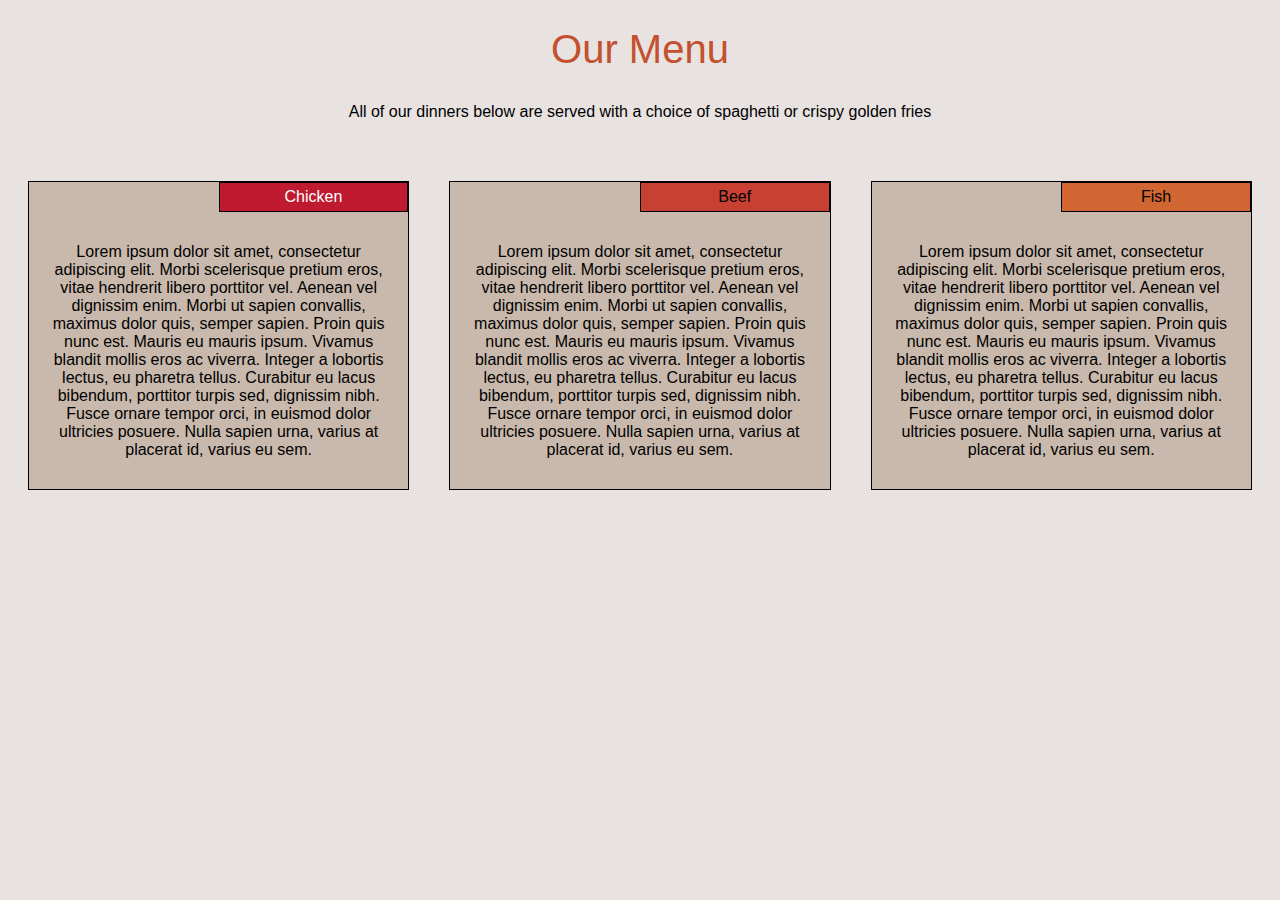
<file: module2-solution/index.html>
<!DOCTYPE html>
<html>
<head>
	<meta charset="utf-8">
	<meta name="viewport" content="width=device-width, initial-scale=1">
	<link rel="stylesheet"  href="module2.css">
	<title>Module 2 Solution</title>
</head>
<body>
	<h1>Our Menu</h1>
	<p>All of our dinners below are served with a choice of spaghetti or crispy golden fries</p>
	<div class="row">
	<div class="menu col-lg-4 col-md-6 col-sm-12">
		<section>
		<div id="chicken">
			Chicken
		</div>
		<p>
			Lorem ipsum dolor sit amet, consectetur adipiscing elit. Morbi scelerisque pretium eros, vitae hendrerit libero porttitor vel. Aenean vel dignissim enim. Morbi ut sapien convallis, maximus dolor quis, semper sapien. Proin quis nunc est. Mauris eu mauris ipsum. Vivamus blandit mollis eros ac viverra. Integer a lobortis lectus, eu pharetra tellus. Curabitur eu lacus bibendum, porttitor turpis sed, dignissim nibh. Fusce ornare tempor orci, in euismod dolor ultricies posuere. Nulla sapien urna, varius at placerat id, varius eu sem.
		</p>
		</section>
	</div>
	<div class="menu col-lg-4 col-md-6 col-sm-12">
		<section>
		<div id="beef">
			Beef
		</div>
		<p>
			Lorem ipsum dolor sit amet, consectetur adipiscing elit. Morbi scelerisque pretium eros, vitae hendrerit libero porttitor vel. Aenean vel dignissim enim. Morbi ut sapien convallis, maximus dolor quis, semper sapien. Proin quis nunc est. Mauris eu mauris ipsum. Vivamus blandit mollis eros ac viverra. Integer a lobortis lectus, eu pharetra tellus. Curabitur eu lacus bibendum, porttitor turpis sed, dignissim nibh. Fusce ornare tempor orci, in euismod dolor ultricies posuere. Nulla sapien urna, varius at placerat id, varius eu sem.
		</p>
		</section>
	</div>
	<div class="menu col-lg-4 col-md-12 col-sm-12">
		<section>
		<div id="fish">
			Fish
		</div>
		<p>
			Lorem ipsum dolor sit amet, consectetur adipiscing elit. Morbi scelerisque pretium eros, vitae hendrerit libero porttitor vel. Aenean vel dignissim enim. Morbi ut sapien convallis, maximus dolor quis, semper sapien. Proin quis nunc est. Mauris eu mauris ipsum. Vivamus blandit mollis eros ac viverra. Integer a lobortis lectus, eu pharetra tellus. Curabitur eu lacus bibendum, porttitor turpis sed, dignissim nibh. Fusce ornare tempor orci, in euismod dolor ultricies posuere. Nulla sapien urna, varius at placerat id, varius eu sem.
		</p>
		</section>
	</div>
	</div>
</body>
</html>
</file>
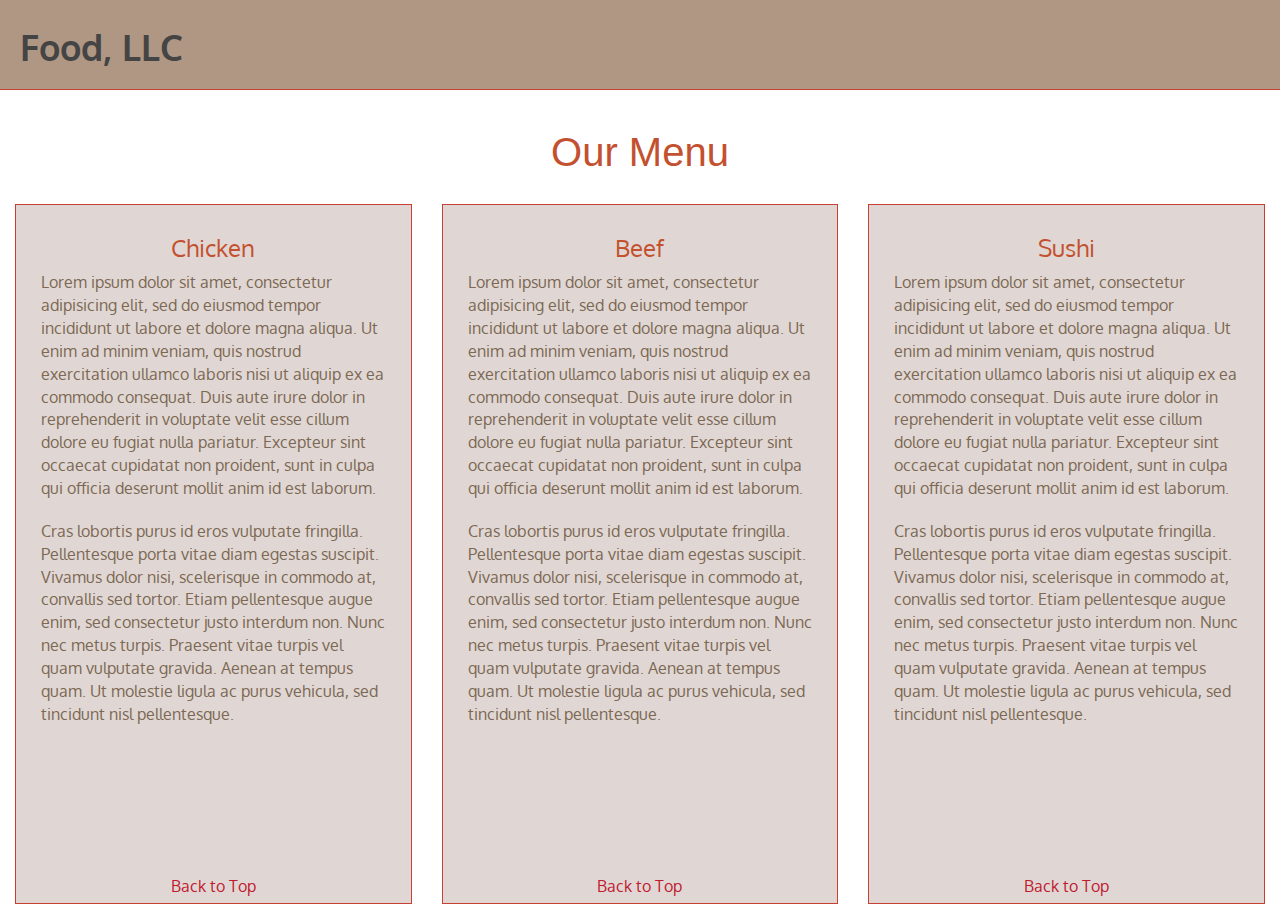
<file: module3-solution/index.html>
<!doctype html>
<html lang="en">
  <head>
    <meta charset="utf-8">
    <meta http-equiv="X-UA-Compatible" content="IE=edge">
    <meta name="viewport" content="width=device-width, initial-scale=1">
    <title>Food, LLC</title>
    <link rel="stylesheet" href="css/bootstrap.min.css">
    <link rel="stylesheet" href="css/styles.css">
    <link href='https://fonts.googleapis.com/css?family=Oxygen:400,300,700' rel='stylesheet' type='text/css'>
  </head>
<body>
  <header id="page-top">
    <nav id="header-nav" class="navbar navbar-default">
      <div class="container-fluid" id="header-container">
        <div class="navbar-header">
          <button id="navbar-menu-button" type="button" class="navbar-toggle collapsed visible-xs" data-toggle="collapse" data-target="#navbar-collapse" aria-expanded="false">
            <span class="sr-only">Toggle navigation</span>
            <span class="icon-bar"></span>
            <span class="icon-bar"></span>
            <span class="icon-bar"></span>
          </button>
          <div class="navbar-brand">
            <h1>Food, LLC</h1>
          </div>
        </div>
        <div class="collapse navbar-collapse" id="navbar-collapse">
          <ul class="nav navbar-nav visible-xs">
            <li class="navbar-menuitem text-center"><a href="#c-section">Chicken</a></li>
            <li class="navbar-menuitem text-center"><a href="#b-section">Beef</a></li>
            <li class="navbar-menuitem text-center"><a href="#s-section">Sushi</a></li>
          </ul>
        </div>
      </div>
    </nav>
  </header>

   <div id="main-content" class="container-fluid">
    <h2 class="text-center">Our Menu</h2>


    <div class="row">

      <div class="col-md-4 col-sm-6 col-xs-12">
        <section class="section-content" id="c-section">
          <h3 class="text-center">Chicken</h3>

          <p>Lorem ipsum dolor sit amet, consectetur adipisicing elit, sed do eiusmod tempor incididunt ut labore et dolore magna aliqua. Ut enim ad minim veniam, quis nostrud exercitation ullamco laboris nisi ut aliquip ex ea commodo consequat. Duis aute irure dolor in reprehenderit in voluptate velit esse cillum dolore eu fugiat nulla pariatur. Excepteur sint occaecat cupidatat non proident, sunt in culpa qui officia deserunt mollit anim id est laborum.</p>

          <p>Cras lobortis purus id eros vulputate fringilla. Pellentesque porta vitae diam egestas suscipit. Vivamus dolor nisi, scelerisque in commodo at, convallis sed tortor. Etiam pellentesque augue enim, sed consectetur justo interdum non. Nunc nec metus turpis. Praesent vitae turpis vel quam vulputate gravida. Aenean at tempus quam. Ut molestie ligula ac purus vehicula, sed tincidunt nisl pellentesque.</p>

          <div class="nav-back">
            <a href="#page-top" class="back-to-top">Back to Top</a>
          </div>
        </section>
      </div>

      <div class="col-md-4 col-sm-6 col-xs-12">
        <section class="section-content" id="b-section">
          <h3 class="text-center">Beef</h3>

          <p>Lorem ipsum dolor sit amet, consectetur adipisicing elit, sed do eiusmod tempor incididunt ut labore et dolore magna aliqua. Ut enim ad minim veniam, quis nostrud exercitation ullamco laboris nisi ut aliquip ex ea commodo consequat. Duis aute irure dolor in reprehenderit in voluptate velit esse cillum dolore eu fugiat nulla pariatur. Excepteur sint occaecat cupidatat non proident, sunt in culpa qui officia deserunt mollit anim id est laborum.</p>

          <p>Cras lobortis purus id eros vulputate fringilla. Pellentesque porta vitae diam egestas suscipit. Vivamus dolor nisi, scelerisque in commodo at, convallis sed tortor. Etiam pellentesque augue enim, sed consectetur justo interdum non. Nunc nec metus turpis. Praesent vitae turpis vel quam vulputate gravida. Aenean at tempus quam. Ut molestie ligula ac purus vehicula, sed tincidunt nisl pellentesque.</p>

          <div class="nav-back">
            <a href="#page-top" class="back-to-top">Back to Top</a>
          </div>
        </section>
      </div>

      <div class="col-md-4 col-sm-12 col-xs-12">
        <section class="section-content" id="s-section">
          <h3 class="text-center">Sushi</h3>

          <p>Lorem ipsum dolor sit amet, consectetur adipisicing elit, sed do eiusmod tempor incididunt ut labore et dolore magna aliqua. Ut enim ad minim veniam, quis nostrud exercitation ullamco laboris nisi ut aliquip ex ea commodo consequat. Duis aute irure dolor in reprehenderit in voluptate velit esse cillum dolore eu fugiat nulla pariatur. Excepteur sint occaecat cupidatat non proident, sunt in culpa qui officia deserunt mollit anim id est laborum.</p>

          <p>Cras lobortis purus id eros vulputate fringilla. Pellentesque porta vitae diam egestas suscipit. Vivamus dolor nisi, scelerisque in commodo at, convallis sed tortor. Etiam pellentesque augue enim, sed consectetur justo interdum non. Nunc nec metus turpis. Praesent vitae turpis vel quam vulputate gravida. Aenean at tempus quam. Ut molestie ligula ac purus vehicula, sed tincidunt nisl pellentesque.</p>

          <div class="nav-back">
            <a href="#page-top" class="back-to-top">Back to Top</a>
          </div>
        </section>
      </div>
    </div>
  </div>
  
   <script
  src="https://code.jquery.com/jquery-3.3.1.slim.min.js"
  integrity="sha256-3edrmyuQ0w65f8gfBsqowzjJe2iM6n0nKciPUp8y+7E="
  crossorigin="anonymous"></script>
  <script src="https://maxcdn.bootstrapcdn.com/bootstrap/3.3.2/js/bootstrap.min.js"></script>
</body>
</html>
</file>
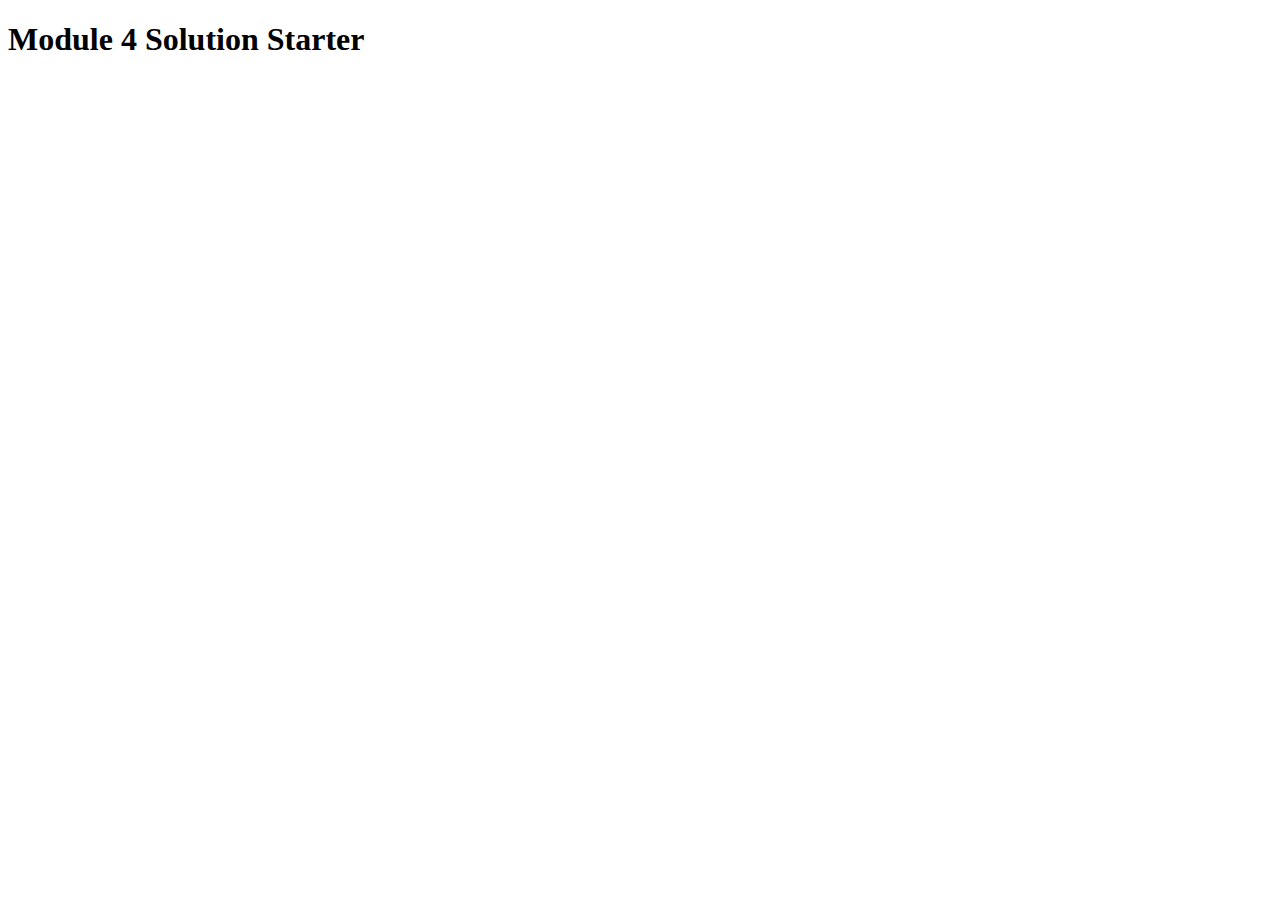
<file: module4-solution/index.html>
<!DOCTYPE html>
<html>
<head>
  <meta charset="utf-8">
  <title>Module 4 Solution</title>
  <script>
    var names = [];
  </script>
  <script src="SpeakHello.js"></script>
  <script src="SpeakGoodBye.js"></script>
  <script src="script.js"></script>
</head>
<body>
  <h1>Module 4 Solution Starter</h1>
</body>
</html>
</file>
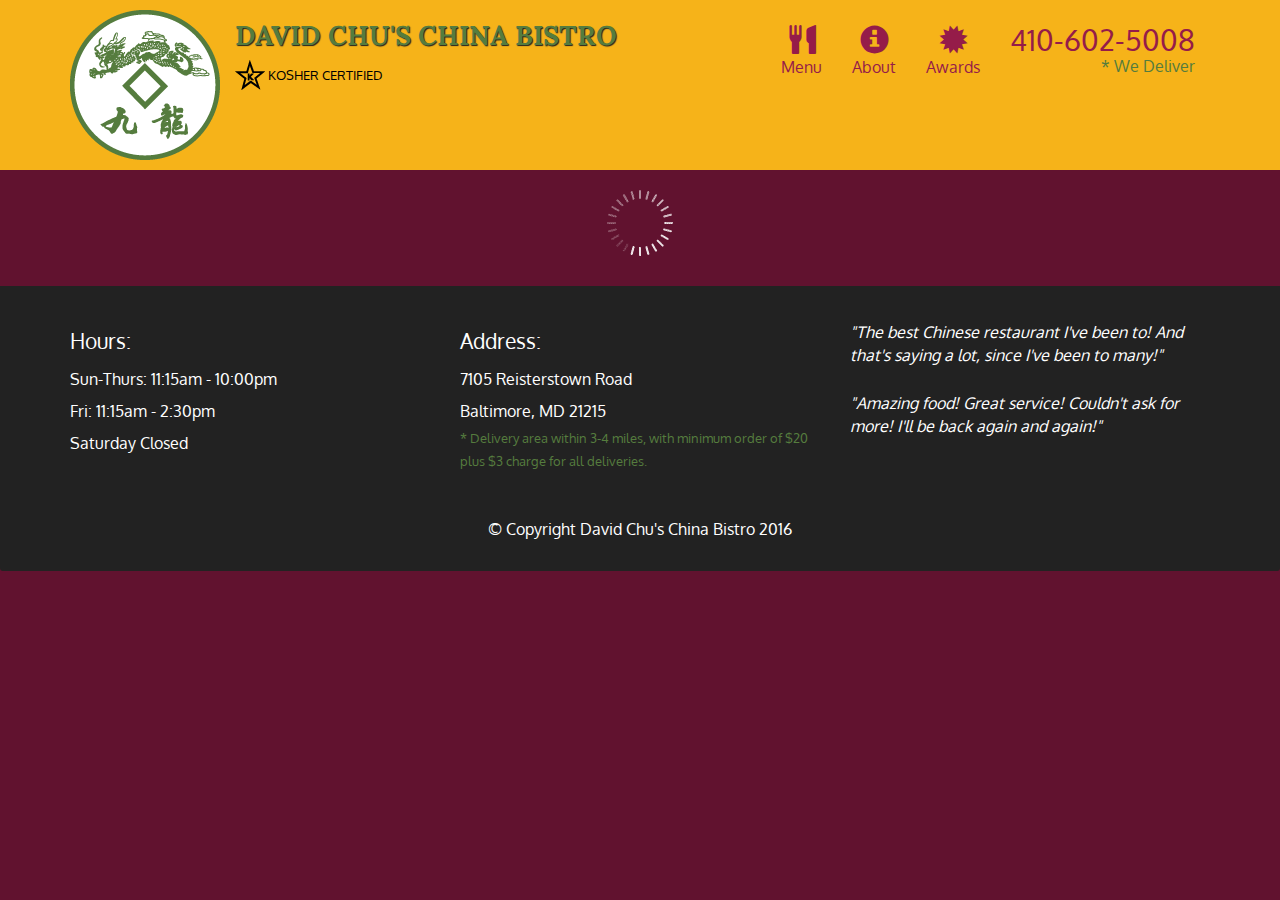
<file: module5-solution/index.html>
<!doctype html>
<html lang="en">
  <head>
    <meta charset="utf-8">
    <meta http-equiv="X-UA-Compatible" content="IE=edge">
    <meta name="viewport" content="width=device-width, initial-scale=1">
    <title>David Chu's China Bistro</title>
    <link rel="stylesheet" href="css/bootstrap.min.css">
    <link rel="stylesheet" href="css/styles.css">
    <link href='https://fonts.googleapis.com/css?family=Oxygen:400,300,700' rel='stylesheet' type='text/css'>
    <link href='https://fonts.googleapis.com/css?family=Lora' rel='stylesheet' type='text/css'>
  </head>
<body>
  <header>
    <nav id="header-nav" class="navbar navbar-default">
      <div class="container">
        <div class="navbar-header">
          <a href="index.html" class="pull-left visible-md visible-lg">
            <div id="logo-img" alt="Logo image"></div>
          </a>

          <div class="navbar-brand">
            <a href="index.html"><h1>David Chu's China Bistro</h1></a>
            <p>
              <img src="images/star-k-logo.png" alt="Kosher certification">
              <span>Kosher Certified</span>
            </p>
          </div>

          <button id="navbarToggle" type="button" class="navbar-toggle collapsed" data-toggle="collapse" data-target="#collapsable-nav" aria-expanded="false">
            <span class="sr-only">Toggle navigation</span>
            <span class="icon-bar"></span>
            <span class="icon-bar"></span>
            <span class="icon-bar"></span>
          </button>
        </div>
        
        <div id="collapsable-nav" class="collapse navbar-collapse">
           <ul id="nav-list" class="nav navbar-nav navbar-right">
            <li id="navHomeButton" class="visible-xs active">
              <a href="index.html">
                <span class="glyphicon glyphicon-home"></span> Home</a>
            </li>
            <li id="navMenuButton">
              <a href="#" onclick="$dc.loadMenuCategories();">
                <span class="glyphicon glyphicon-cutlery"></span><br class="hidden-xs"> Menu</a>
            </li>
            <li>
              <a href="#">
                <span class="glyphicon glyphicon-info-sign"></span><br class="hidden-xs"> About</a>
            </li>
            <li>
              <a href="#">
                <span class="glyphicon glyphicon-certificate"></span><br class="hidden-xs"> Awards</a>
            </li>
            <li id="phone" class="hidden-xs">
              <a href="tel:410-602-5008">
                <span>410-602-5008</span></a><div>* We Deliver</div>
            </li>
          </ul><!-- #nav-list -->
        </div><!-- .collapse .navbar-collapse -->
      </div><!-- .container -->
    </nav><!-- #header-nav -->
  </header>

  <div id="call-btn" class="visible-xs">
    <a class="btn" href="tel:410-602-5008">
    <span class="glyphicon glyphicon-earphone"></span>
    410-602-5008
    </a>
  </div>
  <div id="xs-deliver" class="text-center visible-xs">* We Deliver</div>

  <div id="main-content" class="container"></div>

  <footer class="panel-footer">
    <div class="container">
      <div class="row">
        <section id="hours" class="col-sm-4">
          <span>Hours:</span><br>
          Sun-Thurs: 11:15am - 10:00pm<br>
          Fri: 11:15am - 2:30pm<br>
          Saturday Closed
          <hr class="visible-xs">
        </section>
        <section id="address" class="col-sm-4">
          <span>Address:</span><br>
          7105 Reisterstown Road<br>
          Baltimore, MD 21215
          <p>* Delivery area within 3-4 miles, with minimum order of $20 plus $3 charge for all deliveries.</p>
          <hr class="visible-xs">
        </section>
        <section id="testimonials" class="col-sm-4">
          <p>"The best Chinese restaurant I've been to! And that's saying a lot, since I've been to many!"</p>
          <p>"Amazing food! Great service! Couldn't ask for more! I'll be back again and again!"</p>
        </section>
      </div>
      <div class="text-center">&copy; Copyright David Chu's China Bistro 2016</div>
    </div>
  </footer>

  <!-- jQuery (Bootstrap JS plugins depend on it) -->
  <script src="js/jquery-2.1.4.min.js"></script>
  <script src="js/bootstrap.min.js"></script>
  <script src="js/ajax-utils.js"></script>
  <script src="js/script.js"></script>
</body>
</html>
</file>
<file: module2-solution/module2.css>
/* Base CSS Styles */

* {
	box-sizing: border-box;
}

body {
  background-color: #E8E2E0;
  font-family: Montserrat, Arial, sans-serif;
  font-weight: normal;
  text-align: center;
  font-size: 100%;
}

.row {
  width: 100%;
}

h1 {
	font-family: Montserrat, Arial, sans-serif;
  font-size: 2.5em;
  font-weight: initial;
	color: #c3512f;
	text-align: center;
  margin-bottom: 15px;
}

p {
	padding: 15px;
  margin-bottom: 15px;
  font-family: Montserrat, Arial, sans-serif;
  font-weight: initial;
}

section {
	border:	1px solid #000;
	background-color: #C9B9AC;
	font-family: Montserrat, Arial, sans-serif;
	color: #000;
	position: relative;
	overflow: auto;
}

.menu {
  border: none;
  padding: 20px;
  margin-left: auto;
  margin-right: auto;
  margin-top: 10px;
  margin-bottom: 10px;
}

#chicken {
	border: 1px solid #000;
  background-color: #BF1A30;
  width: 50%;
  margin-left: 50%;
  color: #fff;
	text-align: center;
	font-family: Montserrat, Arial, sans-serif;
	font-weight: initial;
	font-size: 100%;
  padding: 5px;
	margin-bottom: 0;
	margin-top: 0;
}

#beef {
	border: 1px solid #000;
  width: 50%;
  margin-left: 50%;
  background-color: #C84031;
	text-align: center;
	font-family: Montserrat, Arial, sans-serif;
  font-weight: initial;
	font-size: 100%;
  padding: 5px;
	margin-bottom: 0;
	margin-top: 0;
}

#fish {
	border: 1px solid #000;
  width: 50%;
  margin-left: 50%;
  background-color: #D16632;
	text-align: center;
	font-family: Montserrat, Arial, sans-serif;
  font-weight: initial;
	font-size: 100%;
  padding: 5px;
	margin-bottom: 0;
	margin-top: 0;
}

/* Desktop */

@media (min-width: 992px) {
  .col-lg-1, .col-lg-2, .col-lg-3, .col-lg-4, .col-lg-5, .col-lg-6, .col-lg-7, .col-lg-8, .col-lg-9, .col-lg-10, .col-lg-11, .col-lg-12 {
    float: left;
  }

  .col-lg-1 {
    width: 8.33%;
  }
  .col-lg-2 {
    width: 16.66%;
  }
  .col-lg-3 {
    width: 25%;
  }
  .col-lg-4 {
    width: 33.33%;
  }
  .col-lg-5 {
    width: 41.66%;
  }
  .col-lg-6 {
    width: 50%;
  }
  .col-lg-7 {
    width: 58.33%;
  }
  .col-lg-8 {
    width: 66.66%;
  }
  .col-lg-9 {
    width: 74.99%;
  }
  .col-lg-10 {
    width: 83.33%;
  }
  .col-lg-11 {
    width: 91.66%;
  }
  .col-lg-12 {
    width: 100%;
  }

}

/* Tablet */

@media (min-width: 768px) and (max-width: 991px) {
  .col-md-1, .col-md-2, .col-md-3, .col-md-4, .col-md-5, .col-md-6, .col-md-7, .col-md-8, .col-md-9, .col-md-10, .col-md-11, .col-md-12 {
    float: left;
  }

  .col-md-1 {
    width: 8.33%;
  }
  .col-md-2 {
    width: 16.66%;
  }
  .col-md-3 {
    width: 25%;
  }
  .col-md-4 {
    width: 33.33%;
  }
  .col-md-5 {
    width: 41.66%;
  }
  .col-md-6 {
    width: 50%;
  }
  .col-md-7 {
    width: 58.33%;
  }
  .col-md-8 {
    width: 66.66%;
  }
  .col-md-9 {
    width: 74.99%;
  }
  .col-md-10 {
    width: 83.33%;
  }
  .col-md-11 {
    width: 91.66%;
  }
  .col-md-12 {
    width: 100%;
  }
}

/* Mobile */

@media (max-width: 767px) {
  .col-sm-1, .col-sm-2, .col-sm-3, .col-sm-4, .col-sm-5, .col-sm-6, .col-sm-7, .col-sm-8, .col-sm-9, .col-sm-10, .col-sm-11, .col-sm-12 {
 	float: left;
  }

  .col-sm-1 {
    width: 8.33%;
  }
  .col-sm-2 {
    width: 16.66%;
  }
  .col-sm-3 {
    width: 25%;
  }
  .col-sm-4 {
    width: 33.33%;
  }
  .col-sm-5 {
    width: 41.66%;
  }
  .col-sm-6 {
    width: 50%;
  }
  .col-sm-7 {
    width: 58.33%;
  }
  .col-sm-8 {
    width: 66.66%;
  }
  .col-sm-9 {
    width: 74.99%;
  }
  .col-sm-10 {
    width: 83.33%;
  }
  .col-sm-11 {
    width: 91.66%;
  }
  .col-sm-12 {
    width: 100%;
  }
}
</file>
<file: module3-solution/css/styles.css>
body {
  font-size: 16px;
  color: #fff;
  background-color: #fff;
  ;
  font-family: 'Oxygen', sans-serif;
}

/* HEADER STYLES */

#header-nav {
  background-color: #AF9784;
  border-radius: 0;
  border: 0;
}

#header-container {
  border-bottom: 1px solid #C84031;
}

.navbar-brand h1 {
  font-family: 'Oxygen', sans-serif;
  font-size: 2em;
  font-weight: bold;
  color: #444444;
  margin-top: 0px;
  margin-bottom: 0px;
  line-height: 1.50;
}

.navbar-brand {
  padding-top: 20px;
  padding-left: 20px;
  height: auto;
}

#navbar-menu-button {
  border-color: #ffffff;
  margin-top:10px;
}

#navbar-menu-button:hover, #navbar-menu-button.active {
  background-color: #d2d1ce;
}

.navbar-default .navbar-toggle .icon-bar {
  background-color: #ffffff;
}

/* NAVBAR MENU STYLE*/

#navbar-collapse {
  font-family: 'Philosopher', sans-serif;
  border-top: 0;
}

#navbar-collapse li {
  font-size: 1.5em;
  background-color: #DA8C33;
  border-bottom: 1px solid #C84031;
  padding-top: 5px;
  padding-bottom: 4px;
}

#navbar-collapse li:nth-child(1) {
  border-top: 1px solid #C84031;
}

#navbar-collapse li:nth-child(3) {
  border-bottom: 0px;
}

#navbar-collapse ul {
  margin-top: 0;
  margin-bottom: 0;
}

#navbar-collapse .navbar-nav>li>a {
  color: #444444;
}

#navbar-collapse .navbar-nav>li>a:hover {
  color: #ffffff;
}

/* END HEADER */

/* MAIN CONTENT */

h2 {
  font-family: Montserrat, Arial, sans-serif;
  font-size: 2.5em;
  font-weight: initial;
  color: #c3512f;
  text-align: center;
  margin-bottom: 15px;
}

/* SECTION STYLES */

#main-content .section-content {
  min-height: 700px;
  background-color: #E0D7D4;
  color: #7c6853;
  margin-top: 15px;
  margin-bottom: 15px;
  padding-top: 10px;
  padding-bottom: 10px;
  position: relative;
  border: 1px solid #C84031;
}

#main-content .section-content h3 {
  font-size: 1.5em;
  color: #c3512f;
}

#main-content .section-content p {
  margin-left: 25px;
  margin-right: 25px;
  margin-bottom: 20px;
}

.section-content .back-to-top {
   color: #BF1A30;
}

.section-content .back-to-top:hover {
  color: #ffffff;
}

.section-content .nav-back {
  position: absolute;
  bottom: 0;
  right: 0;
  left: 0;
  text-align: center;
  background-color: #E0D7D4;
  padding: 5px;
}

/* END MAIN CONTENT */
</file>
<file: module5-solution/css/styles.css>
body {
  font-size: 16px;
  color: #fff;
  background-color: #61122f;
  font-family: 'Oxygen', sans-serif;
}

/** HEADER **/
#header-nav {
  background-color: #f6b319;
  border-radius: 0;
  border: 0;
}

#logo-img {
  background: url('../images/restaurant-logo_large.png') no-repeat;
  width: 150px;
  height: 150px;
  margin: 10px 15px 10px 0;
}

.navbar-brand {
  padding-top: 25px;
}
.navbar-brand h1 { /* Restaurant name */
  font-family: 'Lora', serif;
  color: #557c3e;
  font-size: 1.5em;
  text-transform: uppercase;
  font-weight: bold;
  text-shadow: 1px 1px 1px #222;
  margin-top: 0;
  margin-bottom: 0;
  line-height: .75;
}
.navbar-brand a:hover, .navbar-brand a:focus {
  text-decoration: none;
}
.navbar-brand p { /* Kosher cert */
  color: #000;
  text-transform: uppercase;
  font-size: .7em;
  margin-top: 15px;
}
.navbar-brand p span { /* Star-K */
  vertical-align: middle;
}

#nav-list {
  margin-top: 10px;
}
#nav-list a {
  color: #951C49;
  text-align: center;
}
#nav-list a:hover {
  background: #E7E7E7;
}
#nav-list a span {
  font-size: 1.8em;
}

#phone {
  margin-top: 5px;
}
#phone a { /* Phone number */
  text-align: right;
  padding-bottom: 0;
}
#phone div { /* We Deliver */
  color: #557c3e;
  text-align: right;
  padding-right: 15px;
}

.navbar-header button.navbar-toggle, .navbar-header .icon-bar {
  border: 1px solid #61122f;
}
.navbar-header button.navbar-toggle {
  clear: both;
  margin-top: -30px;
}
/* END HEADER */

/* FOOTER */
.panel-footer {
  margin-top: 30px;
  padding-top: 35px;
  padding-bottom: 30px;
  background-color: #222;
  border-top: 0;
}
.panel-footer div.row {
  margin-bottom: 35px;
}
#hours, #address {
  line-height: 2;
}
#hours > span, #address > span {
  font-size: 1.3em;
}
#address p {
  color: #557c3e;
  font-size: .8em;
  line-height: 1.8;
}
#testimonials {
  font-style: italic;
}
#testimonials p:nth-child(2) {
  margin-top: 25px;
}
/* END FOOTER */



/* HOME PAGE */
.container .jumbotron {
  box-shadow: 0 0 50px #3F0C1F;
  border: 2px solid #3F0C1F;
}

#menu-tile, #specials-tile, #map-tile {
  height: 250px;
  width: 100%;
  margin-bottom: 15px;
  position: relative;
  border: 2px solid #3F0C1F;
  overflow: hidden;
}
#menu-tile:hover, #specials-tile:hover, #map-tile:hover {
  box-shadow: 0 1px 5px 1px #cccccc;
}
#menu-tile {
  background: url('../images/menu-tile.jpg') no-repeat;
  background-position: center;
}
#specials-tile {
  background: url('../images/specials-tile.jpg') no-repeat;
  background-position: center;
}
#menu-tile span, #specials-tile span, #map-tile span {
  position: absolute;
  bottom: 0;
  right: 0;
  width: 100%;
  text-align: center;
  font-size: 1.6em;
  text-transform: uppercase;
  background-color: #000;
  color: #fff;
  opacity: .8;
}
/* END HOME PAGE */

/* MENU CATEGORIES PAGE */
.category-tile { 
  position: relative;
  border: 2px solid #3F0C1F;
  overflow: hidden;
  width: 200px;
  height: 200px;
  margin: 0 auto 15px;
}
.category-tile span {
  position: absolute;
  bottom: 0;
  right: 0;
  width: 100%;
  text-align: center;
  font-size: 1.2em;
  text-transform: uppercase;
  background-color: #000;
  color: #fff;
  opacity: .8;
}
.category-tile:hover {
  box-shadow: 0 1px 5px 1px #cccccc;
}

#menu-categories-title + div {
  margin-bottom: 50px;
}
/* END MENU CATEGORIES PAGE */

/* SINGLE CATEGORY PAGE */
.menu-item-tile {
  margin-bottom: 25px;
}
.menu-item-tile hr {
  width: 80%;
}
.menu-item-tile .menu-item-price {
  font-size: 1.1em;
  text-align: right;
  margin-top: -15px;
  margin-right: -15px;
}
.menu-item-tile .menu-item-price span {
  font-size: .6em;
}
.menu-item-photo {
  position: relative;
  border: 2px solid #3F0C1F; 
  overflow: hidden;
  padding: 0;
  margin-right: -15px;
  margin-left: auto;
  margin-bottom: 20px;
  max-width: 250px;
}
.menu-item-photo div {
  position: absolute;
  bottom: 0;
  right: 0;
  width: 80px;
  background-color: #557c3e;
  text-align: center;
}
.menu-item-description {
  padding-right: 30px;
}
h3.menu-item-title {
  margin: 0 0 10px;
}
.menu-item-details {
  font-size: .9em;
  font-style: italic;
}
/* END SINGLE CATEGORY PAGE */


/********** Large devices only **********/
@media (min-width: 1200px) {
  .container .jumbotron {
    background: url('../images/jumbotron_1200.jpg') no-repeat;
    height: 675px;
  }
}

/********** Medium devices only **********/
@media (min-width: 992px) and (max-width: 1199px) {
  /* Header */
  #logo-img {
    background: url('../images/restaurant-logo_medium.png') no-repeat;
    width: 100px;
    height: 100px;
    margin: 5px 5px 5px 0;
  }
  /* End Header */

  /* Home Page */
  .container .jumbotron {
    background: url('../images/jumbotron_992.jpg') no-repeat;
    height: 558px;
  }
  /* End Home Page */
}

/********** Small devices only **********/
@media (min-width: 768px) and (max-width: 991px) {
  /* Home Page */
  .container .jumbotron {
    background: url('../images/jumbotron_768.jpg') no-repeat;
    height: 432px;
  }
  /* End Home Page */
}

/********** Extra small devices only **********/
@media (max-width: 767px) {
  /* Header */
  .navbar-brand {
    padding-top: 10px;
    height: 80px;
  }
  .navbar-brand h1 { /* Restaurant name */
    padding-top: 10px;
    font-size: 5vw; /* 1vw = 1% of viewport width */
  }
  .navbar-brand p { /* Kosher cert */
    font-size: .6em;
    margin-top: 12px;
  }
  .navbar-brand p img { /* Star-K */
    height: 20px;
  }

  #collapsable-nav a { /* Collapsed nav menu text */
    font-size: 1.2em;
  }
  #collapsable-nav a span { /* Collapsed nav menu glyph */
    font-size: 1em;
    margin-right: 5px;
  }

  #call-btn > a {
    font-size: 1.5em;
    display: block;
    margin: 0 20px;
    padding: 10px;
    border: 2px solid #fff;
    background-color: #f6b319;
    color: #951c49;
  }
  #xs-deliver {
    margin-top: 5px;
    font-size: .7em;
    letter-spacing: .1em;
    text-transform: uppercase;
  }
  /* End Header */

  /* Footer */
  .panel-footer section {
    margin-bottom: 30px;
    text-align: center;
  }
  .panel-footer section:nth-child(3) {
    margin-bottom: 0; /* margin already exists on the whole row */
  }
  .panel-footer section hr {
    width: 50%;
  }
  /* End Footer */

  /* Home Page */
  .container .jumbotron {
    margin-top: 30px;
    padding: 0;
  }
  #menu-tile, #specials-tile {
    width: 360px;
    margin: 0 auto 15px;
  }

  .menu-item-photo {
    margin-right: auto;
  }
  .menu-item-tile .menu-item-price {
    text-align: center;
  }
  .menu-item-description {
    text-align: center;;
  }
}


/********** Super extra small devices Only :-) (e.g., iPhone 4) **********/
@media (max-width: 479px) {
  /* Header */
  .navbar-brand h1 { /* Restaurant name */
    padding-top: 5px;
    font-size: 6vw;
  }
  /* End Header */
  
  /* Home page */
  #menu-tile, #specials-tile {
    width: 280px;
    margin: 0 auto 15px;
  }

  .col-xxs-12 {
    position: relative;
    min-height: 1px;
    padding-right: 15px;
    padding-left: 15px;
    float: left;
    width: 100%;
  }
}
</file>
